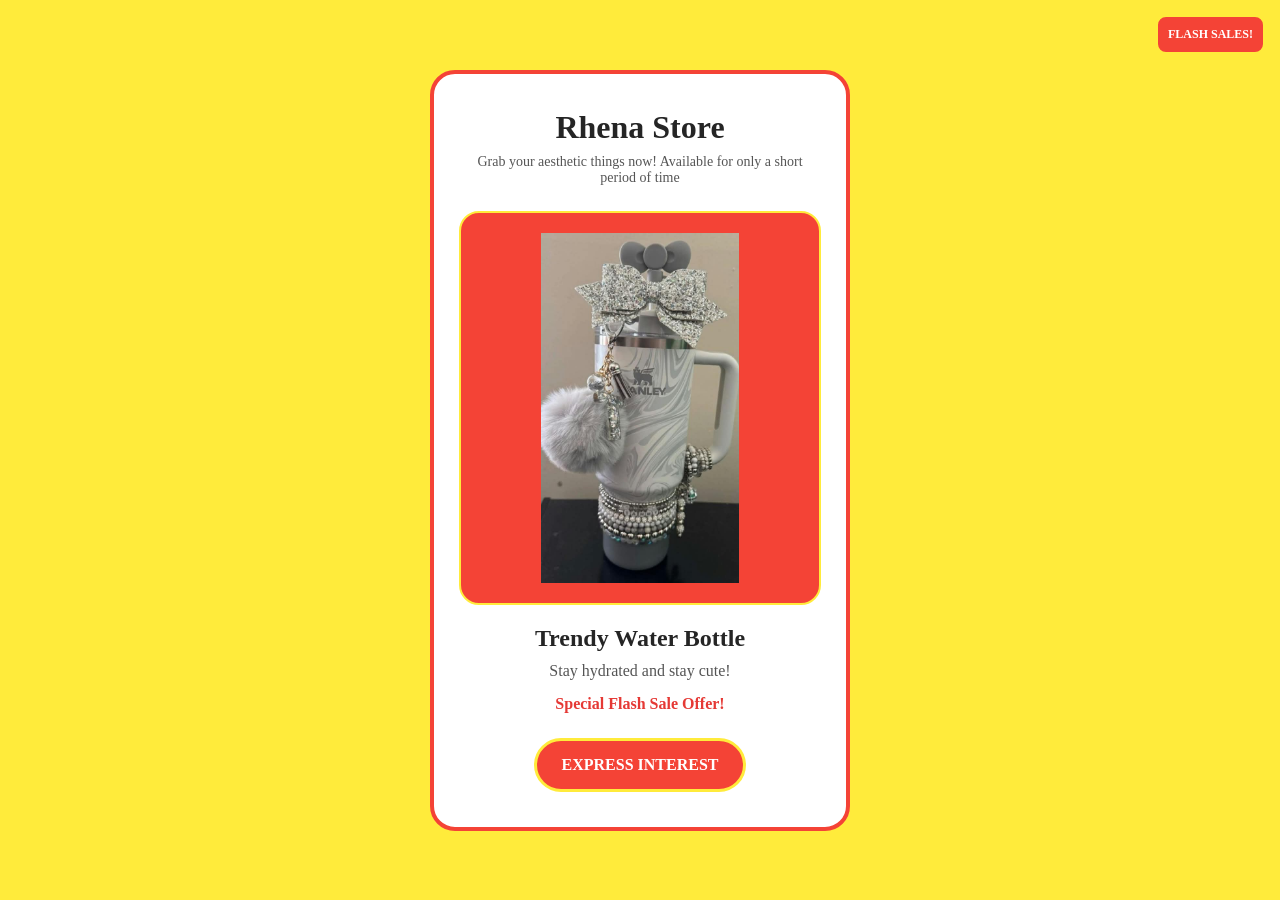
<file: index.html>
<!DOCTYPE html>
<html lang="en">
<head>
    <meta charset="UTF-8">
    <meta name="viewport" content="width=device-width, initial-scale=1.0">
    <link rel="stylesheet" href="assets/css/all.min.css">
    <link rel="stylesheet" href="assets/css/style.css">
    <title>Flash Sales</title>
</head>
<body>
    <div class="ad-card">
        <span class="flash-sales"> FLASH SALES!</span>
        <h1>Rhena Store</h1>
        <p class="tag">Grab your aesthetic things now! Available for only a short period of time</p>
        <div class="product">
            <img src="assets/images/stanley-cup.jpeg" alt="">
        </div>
        <h2>Trendy Water Bottle</h2>
        <p class="details">Stay hydrated and stay cute!</p>
        <p class="price">Special Flash Sale Offer!</p>
        <a href="thankyou.html" class="button">Express Interest</a>
    </div>
</body>
</html>
</file>
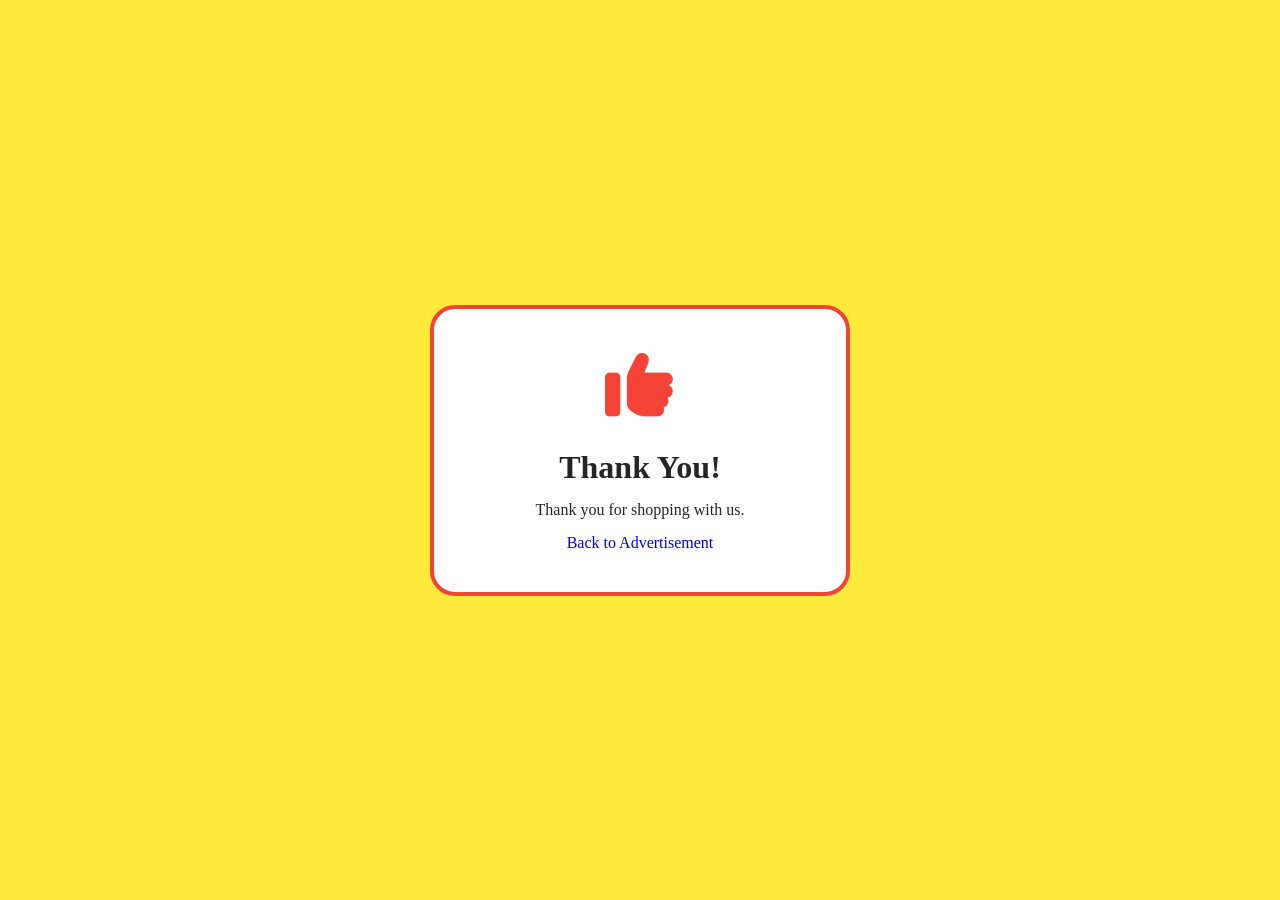
<file: thankyou.html>
<!DOCTYPE html>
<html lang="en">
<head>
    <meta charset="UTF-8">
    <meta name="viewport" content="width=device-width, initial-scale=1.0">
    <link rel="stylesheet" href="assets/css/all.min.css">
    <link rel="stylesheet" href="assets/css/style.css">
    <title>Interest</title>
</head>
<body>
    <div class="thankyou">
        <div class="thumb">
        <i class="fa-solid fa-thumbs-up"></i>
        </div>
        <h1>Thank You!</h1>
        <p>Thank you for shopping with us.</p>
        <a href="index.html" class="but">Back to Advertisement</a>
    </div>   
</body>
</html>
</file>
<file: assets/css/style.css>
*{
    box-sizing: border-box;
    margin: 0;
    padding: 0;
}
body{
    background-color: #ffeb3b;
    min-height: 100vh;
    display: flex;
    justify-content: center;
    align-items: center;
    padding: 30px 15px;
}
.ad-card{
    background-color: #ffffff;
    width: 100%;
    max-width: 420px;
    padding: 35px 25px;
    text-align: center;
    border: 4px solid #f44336;
    border-radius: 25px;
}
.flash-sales{
    position: absolute;
    top: 15px;
    right: 15px;
    background-color: #f44336;
    color: #ffffff;
    padding: 10px;
    border: 2px solid #ffeb3b;
    border-radius: 10px;
    font-weight: bold;
    font-size: 12px;
}
.ad-card h1{
    color: #252525;
    font-size: 32px;
    margin-bottom: 8px;
}
.tag{
    color: #555555;
    margin-bottom: 25px;
    font-size: 14px;
}
.product{
    background-color: #f44336;
    padding: 20px;
    border: 2px solid #ffeb3b;
    border-radius: 20px;
    margin: 20px 0;
}
.product img{
    width: 100%;
    max-width: 280px;
    height: 350px;
    display: block;
    margin: auto;
    border-radius: 12px;
    object-fit: contain;
}
.ad-card h2{
    color: #252525;
    margin: 20px 0 10px;
    font-size: 24px;
}
.details{
    color: #555;
    margin-bottom: 15px;
}
.price{
    color: #e53935;
    margin-bottom: 15px;
    font-weight: bold;
    margin-bottom: 25px;
}
.button{
    display: inline-block;
    text-decoration: none;
    background-color: #f44336;
    color: #ffffff;
    padding: 15px 25px;
    border-radius: 30px;
    font-weight: bold;
    text-transform: uppercase;
    border: 3px solid #ffeb3b;
}
.button:hover{
    background-color: #252525;
}
.thankyou{
    background-color: #ffffff;
    width: 100%;
    max-width: 420px;
    padding: 40px 25px;
    text-align: center;
    border: 4px solid #f44336;
    border-radius: 25px;
}
.thumb{
    font-size: 70px;
    color: #f44336;
    margin-bottom: 20px;
}
.thankyou h1{
    color: #252525;
    margin-bottom: 15px;
    font-size: 32px;
}
.thankyou p{
    color: #252525;
    margin-bottom: 15px;
}
.but{
    margin-top: 15px;
    text-decoration: none;
}
</file>
